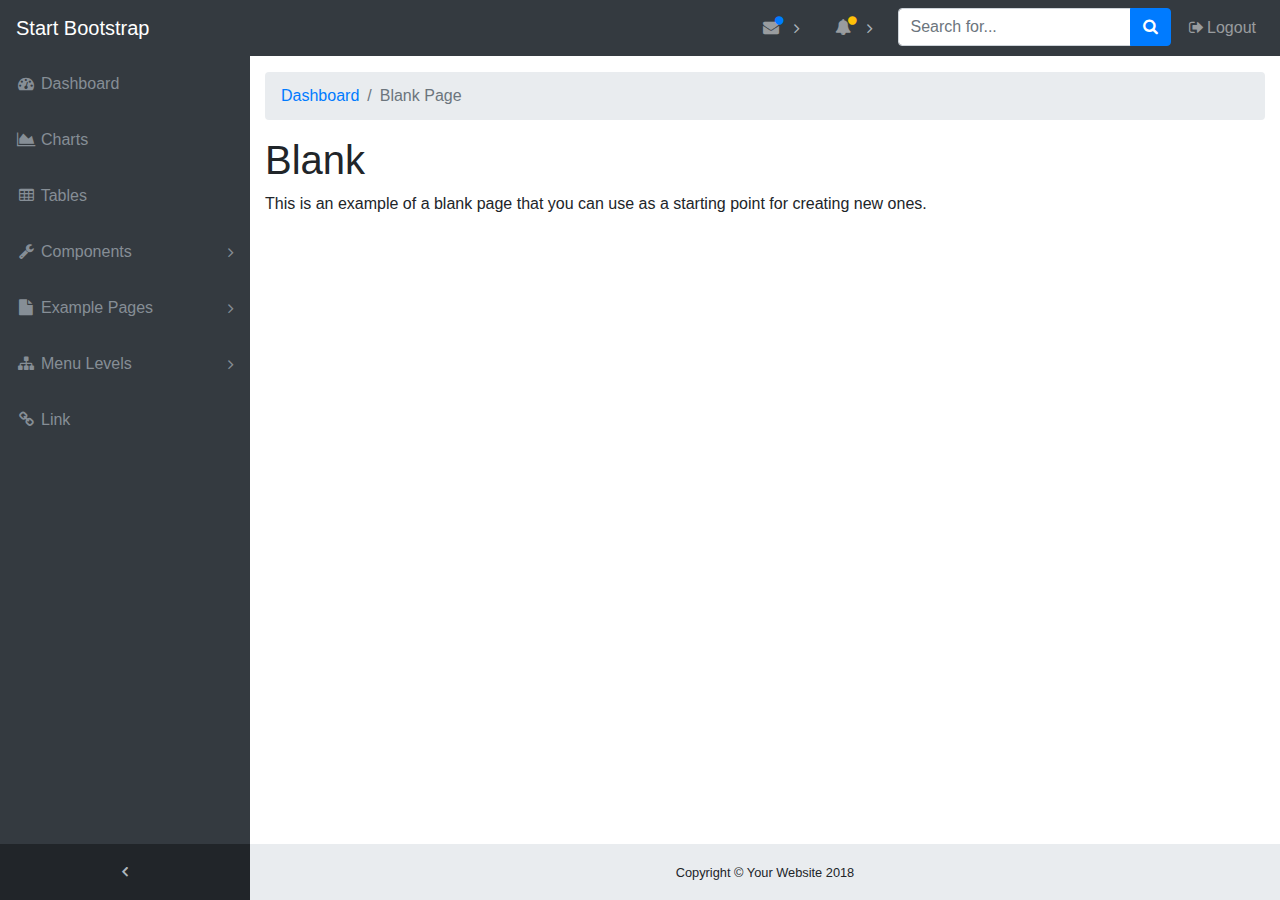
<file: login/blank.html>
<!DOCTYPE html>
<html lang="en">

<head>
  <meta charset="utf-8">
  <meta http-equiv="X-UA-Compatible" content="IE=edge">
  <meta name="viewport" content="width=device-width, initial-scale=1, shrink-to-fit=no">
  <meta name="description" content="">
  <meta name="author" content="">
  <title>SB Admin - Start Bootstrap Template</title>
  <!-- Bootstrap core CSS-->
  <link href="vendor/bootstrap/css/bootstrap.min.css" rel="stylesheet">
  <!-- Custom fonts for this template-->
  <link href="vendor/font-awesome/css/font-awesome.min.css" rel="stylesheet" type="text/css">
  <!-- Custom styles for this template-->
  <link href="css/sb-admin.css" rel="stylesheet">
</head>

<body class="fixed-nav sticky-footer bg-dark" id="page-top">
  <!-- Navigation-->
  <nav class="navbar navbar-expand-lg navbar-dark bg-dark fixed-top" id="mainNav">
    <a class="navbar-brand" href="index.html">Start Bootstrap</a>
    <button class="navbar-toggler navbar-toggler-right" type="button" data-toggle="collapse" data-target="#navbarResponsive" aria-controls="navbarResponsive" aria-expanded="false" aria-label="Toggle navigation">
      <span class="navbar-toggler-icon"></span>
    </button>
    <div class="collapse navbar-collapse" id="navbarResponsive">
      <ul class="navbar-nav navbar-sidenav" id="exampleAccordion">
        <li class="nav-item" data-toggle="tooltip" data-placement="right" title="Dashboard">
          <a class="nav-link" href="index.html">
            <i class="fa fa-fw fa-dashboard"></i>
            <span class="nav-link-text">Dashboard</span>
          </a>
        </li>
        <li class="nav-item" data-toggle="tooltip" data-placement="right" title="Charts">
          <a class="nav-link" href="charts.html">
            <i class="fa fa-fw fa-area-chart"></i>
            <span class="nav-link-text">Charts</span>
          </a>
        </li>
        <li class="nav-item" data-toggle="tooltip" data-placement="right" title="Tables">
          <a class="nav-link" href="tables.html">
            <i class="fa fa-fw fa-table"></i>
            <span class="nav-link-text">Tables</span>
          </a>
        </li>
        <li class="nav-item" data-toggle="tooltip" data-placement="right" title="Components">
          <a class="nav-link nav-link-collapse collapsed" data-toggle="collapse" href="#collapseComponents" data-parent="#exampleAccordion">
            <i class="fa fa-fw fa-wrench"></i>
            <span class="nav-link-text">Components</span>
          </a>
          <ul class="sidenav-second-level collapse" id="collapseComponents">
            <li>
              <a href="navbar.html">Navbar</a>
            </li>
            <li>
              <a href="cards.html">Cards</a>
            </li>
          </ul>
        </li>
        <li class="nav-item" data-toggle="tooltip" data-placement="right" title="Example Pages">
          <a class="nav-link nav-link-collapse collapsed" data-toggle="collapse" href="#collapseExamplePages" data-parent="#exampleAccordion">
            <i class="fa fa-fw fa-file"></i>
            <span class="nav-link-text">Example Pages</span>
          </a>
          <ul class="sidenav-second-level collapse" id="collapseExamplePages">
            <li>
              <a href="login.html">Login Page</a>
            </li>
            <li>
              <a href="register.html">Registration Page</a>
            </li>
            <li>
              <a href="forgot-password.html">Forgot Password Page</a>
            </li>
            <li>
              <a href="blank.html">Blank Page</a>
            </li>
          </ul>
        </li>
        <li class="nav-item" data-toggle="tooltip" data-placement="right" title="Menu Levels">
          <a class="nav-link nav-link-collapse collapsed" data-toggle="collapse" href="#collapseMulti" data-parent="#exampleAccordion">
            <i class="fa fa-fw fa-sitemap"></i>
            <span class="nav-link-text">Menu Levels</span>
          </a>
          <ul class="sidenav-second-level collapse" id="collapseMulti">
            <li>
              <a href="#">Second Level Item</a>
            </li>
            <li>
              <a href="#">Second Level Item</a>
            </li>
            <li>
              <a href="#">Second Level Item</a>
            </li>
            <li>
              <a class="nav-link-collapse collapsed" data-toggle="collapse" href="#collapseMulti2">Third Level</a>
              <ul class="sidenav-third-level collapse" id="collapseMulti2">
                <li>
                  <a href="#">Third Level Item</a>
                </li>
                <li>
                  <a href="#">Third Level Item</a>
                </li>
                <li>
                  <a href="#">Third Level Item</a>
                </li>
              </ul>
            </li>
          </ul>
        </li>
        <li class="nav-item" data-toggle="tooltip" data-placement="right" title="Link">
          <a class="nav-link" href="#">
            <i class="fa fa-fw fa-link"></i>
            <span class="nav-link-text">Link</span>
          </a>
        </li>
      </ul>
      <ul class="navbar-nav sidenav-toggler">
        <li class="nav-item">
          <a class="nav-link text-center" id="sidenavToggler">
            <i class="fa fa-fw fa-angle-left"></i>
          </a>
        </li>
      </ul>
      <ul class="navbar-nav ml-auto">
        <li class="nav-item dropdown">
          <a class="nav-link dropdown-toggle mr-lg-2" id="messagesDropdown" href="#" data-toggle="dropdown" aria-haspopup="true" aria-expanded="false">
            <i class="fa fa-fw fa-envelope"></i>
            <span class="d-lg-none">Messages
              <span class="badge badge-pill badge-primary">12 New</span>
            </span>
            <span class="indicator text-primary d-none d-lg-block">
              <i class="fa fa-fw fa-circle"></i>
            </span>
          </a>
          <div class="dropdown-menu" aria-labelledby="messagesDropdown">
            <h6 class="dropdown-header">New Messages:</h6>
            <div class="dropdown-divider"></div>
            <a class="dropdown-item" href="#">
              <strong>David Miller</strong>
              <span class="small float-right text-muted">11:21 AM</span>
              <div class="dropdown-message small">Hey there! This new version of SB Admin is pretty awesome! These messages clip off when they reach the end of the box so they don't overflow over to the sides!</div>
            </a>
            <div class="dropdown-divider"></div>
            <a class="dropdown-item" href="#">
              <strong>Jane Smith</strong>
              <span class="small float-right text-muted">11:21 AM</span>
              <div class="dropdown-message small">I was wondering if you could meet for an appointment at 3:00 instead of 4:00. Thanks!</div>
            </a>
            <div class="dropdown-divider"></div>
            <a class="dropdown-item" href="#">
              <strong>John Doe</strong>
              <span class="small float-right text-muted">11:21 AM</span>
              <div class="dropdown-message small">I've sent the final files over to you for review. When you're able to sign off of them let me know and we can discuss distribution.</div>
            </a>
            <div class="dropdown-divider"></div>
            <a class="dropdown-item small" href="#">View all messages</a>
          </div>
        </li>
        <li class="nav-item dropdown">
          <a class="nav-link dropdown-toggle mr-lg-2" id="alertsDropdown" href="#" data-toggle="dropdown" aria-haspopup="true" aria-expanded="false">
            <i class="fa fa-fw fa-bell"></i>
            <span class="d-lg-none">Alerts
              <span class="badge badge-pill badge-warning">6 New</span>
            </span>
            <span class="indicator text-warning d-none d-lg-block">
              <i class="fa fa-fw fa-circle"></i>
            </span>
          </a>
          <div class="dropdown-menu" aria-labelledby="alertsDropdown">
            <h6 class="dropdown-header">New Alerts:</h6>
            <div class="dropdown-divider"></div>
            <a class="dropdown-item" href="#">
              <span class="text-success">
                <strong>
                  <i class="fa fa-long-arrow-up fa-fw"></i>Status Update</strong>
              </span>
              <span class="small float-right text-muted">11:21 AM</span>
              <div class="dropdown-message small">This is an automated server response message. All systems are online.</div>
            </a>
            <div class="dropdown-divider"></div>
            <a class="dropdown-item" href="#">
              <span class="text-danger">
                <strong>
                  <i class="fa fa-long-arrow-down fa-fw"></i>Status Update</strong>
              </span>
              <span class="small float-right text-muted">11:21 AM</span>
              <div class="dropdown-message small">This is an automated server response message. All systems are online.</div>
            </a>
            <div class="dropdown-divider"></div>
            <a class="dropdown-item" href="#">
              <span class="text-success">
                <strong>
                  <i class="fa fa-long-arrow-up fa-fw"></i>Status Update</strong>
              </span>
              <span class="small float-right text-muted">11:21 AM</span>
              <div class="dropdown-message small">This is an automated server response message. All systems are online.</div>
            </a>
            <div class="dropdown-divider"></div>
            <a class="dropdown-item small" href="#">View all alerts</a>
          </div>
        </li>
        <li class="nav-item">
          <form class="form-inline my-2 my-lg-0 mr-lg-2">
            <div class="input-group">
              <input class="form-control" type="text" placeholder="Search for...">
              <span class="input-group-append">
                <button class="btn btn-primary" type="button">
                  <i class="fa fa-search"></i>
                </button>
              </span>
            </div>
          </form>
        </li>
        <li class="nav-item">
          <a class="nav-link" data-toggle="modal" data-target="#exampleModal">
            <i class="fa fa-fw fa-sign-out"></i>Logout</a>
        </li>
      </ul>
    </div>
  </nav>
  <div class="content-wrapper">
    <div class="container-fluid">
      <!-- Breadcrumbs-->
      <ol class="breadcrumb">
        <li class="breadcrumb-item">
          <a href="index.html">Dashboard</a>
        </li>
        <li class="breadcrumb-item active">Blank Page</li>
      </ol>
      <div class="row">
        <div class="col-12">
          <h1>Blank</h1>
          <p>This is an example of a blank page that you can use as a starting point for creating new ones.</p>
        </div>
      </div>
    </div>
    <!-- /.container-fluid-->
    <!-- /.content-wrapper-->
    <footer class="sticky-footer">
      <div class="container">
        <div class="text-center">
          <small>Copyright © Your Website 2018</small>
        </div>
      </div>
    </footer>
    <!-- Scroll to Top Button-->
    <a class="scroll-to-top rounded" href="#page-top">
      <i class="fa fa-angle-up"></i>
    </a>
    <!-- Logout Modal-->
    <div class="modal fade" id="exampleModal" tabindex="-1" role="dialog" aria-labelledby="exampleModalLabel" aria-hidden="true">
      <div class="modal-dialog" role="document">
        <div class="modal-content">
          <div class="modal-header">
            <h5 class="modal-title" id="exampleModalLabel">Ready to Leave?</h5>
            <button class="close" type="button" data-dismiss="modal" aria-label="Close">
              <span aria-hidden="true">×</span>
            </button>
          </div>
          <div class="modal-body">Select "Logout" below if you are ready to end your current session.</div>
          <div class="modal-footer">
            <button class="btn btn-secondary" type="button" data-dismiss="modal">Cancel</button>
            <a class="btn btn-primary" href="login.html">Logout</a>
          </div>
        </div>
      </div>
    </div>
    <!-- Bootstrap core JavaScript-->
    <script src="vendor/jquery/jquery.min.js"></script>
    <script src="vendor/bootstrap/js/bootstrap.bundle.min.js"></script>
    <!-- Core plugin JavaScript-->
    <script src="vendor/jquery-easing/jquery.easing.min.js"></script>
    <!-- Custom scripts for all pages-->
    <script src="js/sb-admin.min.js"></script>
  </div>
</body>

</html>
</file>
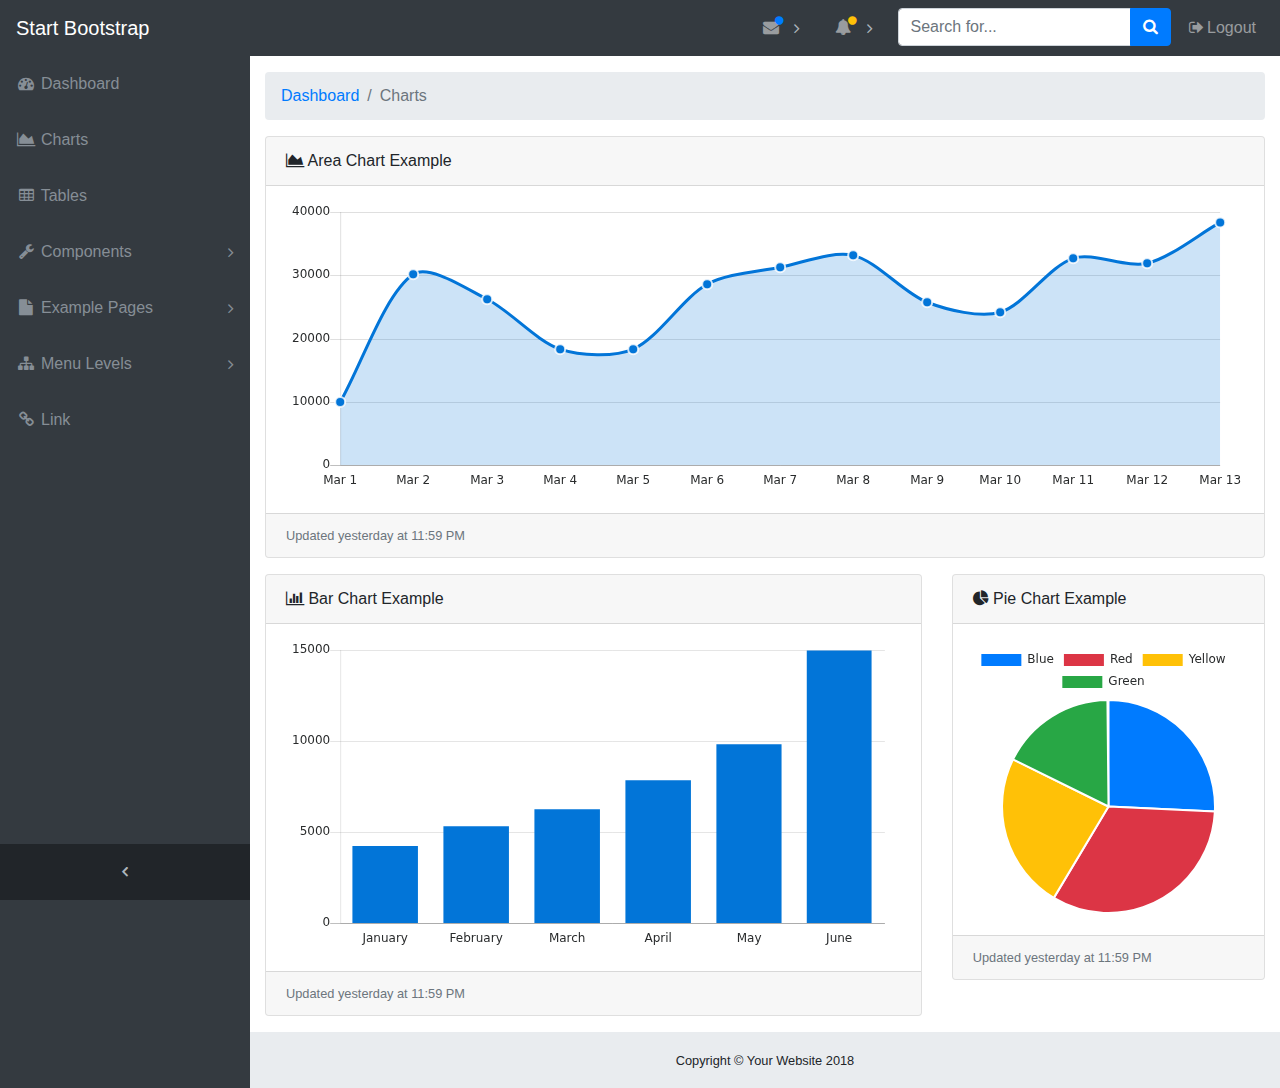
<file: login/charts.html>
<!DOCTYPE html>
<html lang="en">

<head>
  <meta charset="utf-8">
  <meta http-equiv="X-UA-Compatible" content="IE=edge">
  <meta name="viewport" content="width=device-width, initial-scale=1, shrink-to-fit=no">
  <meta name="description" content="">
  <meta name="author" content="">
  <title>SB Admin - Start Bootstrap Template</title>
  <!-- Bootstrap core CSS-->
  <link href="vendor/bootstrap/css/bootstrap.min.css" rel="stylesheet">
  <!-- Custom fonts for this template-->
  <link href="vendor/font-awesome/css/font-awesome.min.css" rel="stylesheet" type="text/css">
  <!-- Custom styles for this template-->
  <link href="css/sb-admin.css" rel="stylesheet">
</head>

<body class="fixed-nav sticky-footer bg-dark" id="page-top">
  <!-- Navigation-->
  <nav class="navbar navbar-expand-lg navbar-dark bg-dark fixed-top" id="mainNav">
    <a class="navbar-brand" href="index.html">Start Bootstrap</a>
    <button class="navbar-toggler navbar-toggler-right" type="button" data-toggle="collapse" data-target="#navbarResponsive" aria-controls="navbarResponsive" aria-expanded="false" aria-label="Toggle navigation">
      <span class="navbar-toggler-icon"></span>
    </button>
    <div class="collapse navbar-collapse" id="navbarResponsive">
      <ul class="navbar-nav navbar-sidenav" id="exampleAccordion">
        <li class="nav-item" data-toggle="tooltip" data-placement="right" title="Dashboard">
          <a class="nav-link" href="index.html">
            <i class="fa fa-fw fa-dashboard"></i>
            <span class="nav-link-text">Dashboard</span>
          </a>
        </li>
        <li class="nav-item" data-toggle="tooltip" data-placement="right" title="Charts">
          <a class="nav-link" href="charts.html">
            <i class="fa fa-fw fa-area-chart"></i>
            <span class="nav-link-text">Charts</span>
          </a>
        </li>
        <li class="nav-item" data-toggle="tooltip" data-placement="right" title="Tables">
          <a class="nav-link" href="tables.html">
            <i class="fa fa-fw fa-table"></i>
            <span class="nav-link-text">Tables</span>
          </a>
        </li>
        <li class="nav-item" data-toggle="tooltip" data-placement="right" title="Components">
          <a class="nav-link nav-link-collapse collapsed" data-toggle="collapse" href="#collapseComponents" data-parent="#exampleAccordion">
            <i class="fa fa-fw fa-wrench"></i>
            <span class="nav-link-text">Components</span>
          </a>
          <ul class="sidenav-second-level collapse" id="collapseComponents">
            <li>
              <a href="navbar.html">Navbar</a>
            </li>
            <li>
              <a href="cards.html">Cards</a>
            </li>
          </ul>
        </li>
        <li class="nav-item" data-toggle="tooltip" data-placement="right" title="Example Pages">
          <a class="nav-link nav-link-collapse collapsed" data-toggle="collapse" href="#collapseExamplePages" data-parent="#exampleAccordion">
            <i class="fa fa-fw fa-file"></i>
            <span class="nav-link-text">Example Pages</span>
          </a>
          <ul class="sidenav-second-level collapse" id="collapseExamplePages">
            <li>
              <a href="login.html">Login Page</a>
            </li>
            <li>
              <a href="register.html">Registration Page</a>
            </li>
            <li>
              <a href="forgot-password.html">Forgot Password Page</a>
            </li>
            <li>
              <a href="blank.html">Blank Page</a>
            </li>
          </ul>
        </li>
        <li class="nav-item" data-toggle="tooltip" data-placement="right" title="Menu Levels">
          <a class="nav-link nav-link-collapse collapsed" data-toggle="collapse" href="#collapseMulti" data-parent="#exampleAccordion">
            <i class="fa fa-fw fa-sitemap"></i>
            <span class="nav-link-text">Menu Levels</span>
          </a>
          <ul class="sidenav-second-level collapse" id="collapseMulti">
            <li>
              <a href="#">Second Level Item</a>
            </li>
            <li>
              <a href="#">Second Level Item</a>
            </li>
            <li>
              <a href="#">Second Level Item</a>
            </li>
            <li>
              <a class="nav-link-collapse collapsed" data-toggle="collapse" href="#collapseMulti2">Third Level</a>
              <ul class="sidenav-third-level collapse" id="collapseMulti2">
                <li>
                  <a href="#">Third Level Item</a>
                </li>
                <li>
                  <a href="#">Third Level Item</a>
                </li>
                <li>
                  <a href="#">Third Level Item</a>
                </li>
              </ul>
            </li>
          </ul>
        </li>
        <li class="nav-item" data-toggle="tooltip" data-placement="right" title="Link">
          <a class="nav-link" href="#">
            <i class="fa fa-fw fa-link"></i>
            <span class="nav-link-text">Link</span>
          </a>
        </li>
      </ul>
      <ul class="navbar-nav sidenav-toggler">
        <li class="nav-item">
          <a class="nav-link text-center" id="sidenavToggler">
            <i class="fa fa-fw fa-angle-left"></i>
          </a>
        </li>
      </ul>
      <ul class="navbar-nav ml-auto">
        <li class="nav-item dropdown">
          <a class="nav-link dropdown-toggle mr-lg-2" id="messagesDropdown" href="#" data-toggle="dropdown" aria-haspopup="true" aria-expanded="false">
            <i class="fa fa-fw fa-envelope"></i>
            <span class="d-lg-none">Messages
              <span class="badge badge-pill badge-primary">12 New</span>
            </span>
            <span class="indicator text-primary d-none d-lg-block">
              <i class="fa fa-fw fa-circle"></i>
            </span>
          </a>
          <div class="dropdown-menu" aria-labelledby="messagesDropdown">
            <h6 class="dropdown-header">New Messages:</h6>
            <div class="dropdown-divider"></div>
            <a class="dropdown-item" href="#">
              <strong>David Miller</strong>
              <span class="small float-right text-muted">11:21 AM</span>
              <div class="dropdown-message small">Hey there! This new version of SB Admin is pretty awesome! These messages clip off when they reach the end of the box so they don't overflow over to the sides!</div>
            </a>
            <div class="dropdown-divider"></div>
            <a class="dropdown-item" href="#">
              <strong>Jane Smith</strong>
              <span class="small float-right text-muted">11:21 AM</span>
              <div class="dropdown-message small">I was wondering if you could meet for an appointment at 3:00 instead of 4:00. Thanks!</div>
            </a>
            <div class="dropdown-divider"></div>
            <a class="dropdown-item" href="#">
              <strong>John Doe</strong>
              <span class="small float-right text-muted">11:21 AM</span>
              <div class="dropdown-message small">I've sent the final files over to you for review. When you're able to sign off of them let me know and we can discuss distribution.</div>
            </a>
            <div class="dropdown-divider"></div>
            <a class="dropdown-item small" href="#">View all messages</a>
          </div>
        </li>
        <li class="nav-item dropdown">
          <a class="nav-link dropdown-toggle mr-lg-2" id="alertsDropdown" href="#" data-toggle="dropdown" aria-haspopup="true" aria-expanded="false">
            <i class="fa fa-fw fa-bell"></i>
            <span class="d-lg-none">Alerts
              <span class="badge badge-pill badge-warning">6 New</span>
            </span>
            <span class="indicator text-warning d-none d-lg-block">
              <i class="fa fa-fw fa-circle"></i>
            </span>
          </a>
          <div class="dropdown-menu" aria-labelledby="alertsDropdown">
            <h6 class="dropdown-header">New Alerts:</h6>
            <div class="dropdown-divider"></div>
            <a class="dropdown-item" href="#">
              <span class="text-success">
                <strong>
                  <i class="fa fa-long-arrow-up fa-fw"></i>Status Update</strong>
              </span>
              <span class="small float-right text-muted">11:21 AM</span>
              <div class="dropdown-message small">This is an automated server response message. All systems are online.</div>
            </a>
            <div class="dropdown-divider"></div>
            <a class="dropdown-item" href="#">
              <span class="text-danger">
                <strong>
                  <i class="fa fa-long-arrow-down fa-fw"></i>Status Update</strong>
              </span>
              <span class="small float-right text-muted">11:21 AM</span>
              <div class="dropdown-message small">This is an automated server response message. All systems are online.</div>
            </a>
            <div class="dropdown-divider"></div>
            <a class="dropdown-item" href="#">
              <span class="text-success">
                <strong>
                  <i class="fa fa-long-arrow-up fa-fw"></i>Status Update</strong>
              </span>
              <span class="small float-right text-muted">11:21 AM</span>
              <div class="dropdown-message small">This is an automated server response message. All systems are online.</div>
            </a>
            <div class="dropdown-divider"></div>
            <a class="dropdown-item small" href="#">View all alerts</a>
          </div>
        </li>
        <li class="nav-item">
          <form class="form-inline my-2 my-lg-0 mr-lg-2">
            <div class="input-group">
              <input class="form-control" type="text" placeholder="Search for...">
              <span class="input-group-append">
                <button class="btn btn-primary" type="button">
                  <i class="fa fa-search"></i>
                </button>
              </span>
            </div>
          </form>
        </li>
        <li class="nav-item">
          <a class="nav-link" data-toggle="modal" data-target="#exampleModal">
            <i class="fa fa-fw fa-sign-out"></i>Logout</a>
        </li>
      </ul>
    </div>
  </nav>
  <div class="content-wrapper">
    <div class="container-fluid">
      <!-- Breadcrumbs-->
      <ol class="breadcrumb">
        <li class="breadcrumb-item">
          <a href="#">Dashboard</a>
        </li>
        <li class="breadcrumb-item active">Charts</li>
      </ol>
      <!-- Area Chart Example-->
      <div class="card mb-3">
        <div class="card-header">
          <i class="fa fa-area-chart"></i> Area Chart Example</div>
        <div class="card-body">
          <canvas id="myAreaChart" width="100%" height="30"></canvas>
        </div>
        <div class="card-footer small text-muted">Updated yesterday at 11:59 PM</div>
      </div>
      <div class="row">
        <div class="col-lg-8">
          <!-- Example Bar Chart Card-->
          <div class="card mb-3">
            <div class="card-header">
              <i class="fa fa-bar-chart"></i> Bar Chart Example</div>
            <div class="card-body">
              <canvas id="myBarChart" width="100" height="50"></canvas>
            </div>
            <div class="card-footer small text-muted">Updated yesterday at 11:59 PM</div>
          </div>
        </div>
        <div class="col-lg-4">
          <!-- Example Pie Chart Card-->
          <div class="card mb-3">
            <div class="card-header">
              <i class="fa fa-pie-chart"></i> Pie Chart Example</div>
            <div class="card-body">
              <canvas id="myPieChart" width="100%" height="100"></canvas>
            </div>
            <div class="card-footer small text-muted">Updated yesterday at 11:59 PM</div>
          </div>
        </div>
      </div>
    </div>
    <!-- /.container-fluid-->
    <!-- /.content-wrapper-->
    <footer class="sticky-footer">
      <div class="container">
        <div class="text-center">
          <small>Copyright © Your Website 2018</small>
        </div>
      </div>
    </footer>
    <!-- Scroll to Top Button-->
    <a class="scroll-to-top rounded" href="#page-top">
      <i class="fa fa-angle-up"></i>
    </a>
    <!-- Logout Modal-->
    <div class="modal fade" id="exampleModal" tabindex="-1" role="dialog" aria-labelledby="exampleModalLabel" aria-hidden="true">
      <div class="modal-dialog" role="document">
        <div class="modal-content">
          <div class="modal-header">
            <h5 class="modal-title" id="exampleModalLabel">Ready to Leave?</h5>
            <button class="close" type="button" data-dismiss="modal" aria-label="Close">
              <span aria-hidden="true">×</span>
            </button>
          </div>
          <div class="modal-body">Select "Logout" below if you are ready to end your current session.</div>
          <div class="modal-footer">
            <button class="btn btn-secondary" type="button" data-dismiss="modal">Cancel</button>
            <a class="btn btn-primary" href="login.html">Logout</a>
          </div>
        </div>
      </div>
    </div>
    <!-- Bootstrap core JavaScript-->
    <script src="vendor/jquery/jquery.min.js"></script>
    <script src="vendor/bootstrap/js/bootstrap.bundle.min.js"></script>
    <!-- Core plugin JavaScript-->
    <script src="vendor/jquery-easing/jquery.easing.min.js"></script>
    <!-- Page level plugin JavaScript-->
    <script src="vendor/chart.js/Chart.min.js"></script>
    <!-- Custom scripts for all pages-->
    <script src="js/sb-admin.min.js"></script>
    <!-- Custom scripts for this page-->
    <script src="js/sb-admin-charts.min.js"></script>
  </div>
</body>

</html>
</file>
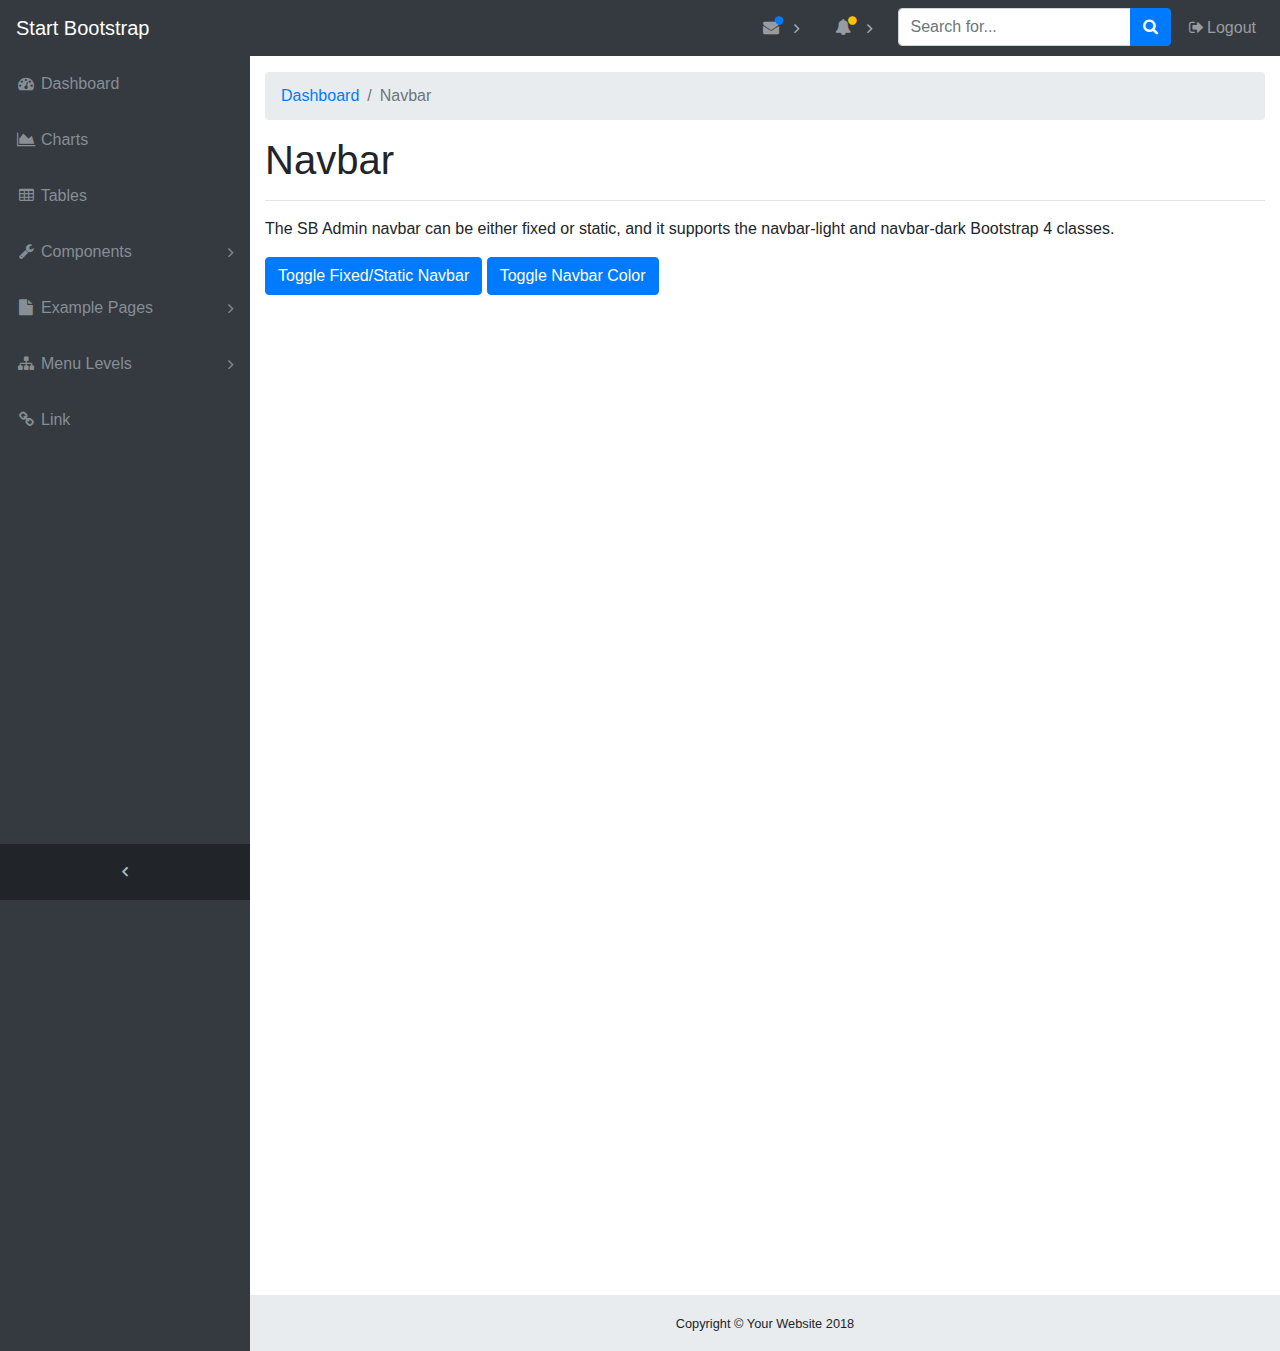
<file: login/navbar.html>
<!DOCTYPE html>
<html lang="en">

<head>
  <meta charset="utf-8">
  <meta http-equiv="X-UA-Compatible" content="IE=edge">
  <meta name="viewport" content="width=device-width, initial-scale=1, shrink-to-fit=no">
  <meta name="description" content="">
  <meta name="author" content="">
  <title>SB Admin - Start Bootstrap Template</title>
  <!-- Bootstrap core CSS-->
  <link href="vendor/bootstrap/css/bootstrap.min.css" rel="stylesheet">
  <!-- Custom fonts for this template-->
  <link href="vendor/font-awesome/css/font-awesome.min.css" rel="stylesheet" type="text/css">
  <!-- Custom styles for this template-->
  <link href="css/sb-admin.css" rel="stylesheet">
</head>

<body class="fixed-nav sticky-footer bg-dark" id="page-top">
  <!-- Navigation-->
  <nav class="navbar navbar-expand-lg navbar-dark bg-dark fixed-top" id="mainNav">
    <a class="navbar-brand" href="index.html">Start Bootstrap</a>
    <button class="navbar-toggler navbar-toggler-right" type="button" data-toggle="collapse" data-target="#navbarResponsive" aria-controls="navbarResponsive" aria-expanded="false" aria-label="Toggle navigation">
      <span class="navbar-toggler-icon"></span>
    </button>
    <div class="collapse navbar-collapse" id="navbarResponsive">
      <ul class="navbar-nav navbar-sidenav" id="exampleAccordion">
        <li class="nav-item" data-toggle="tooltip" data-placement="right" title="Dashboard">
          <a class="nav-link" href="index.html">
            <i class="fa fa-fw fa-dashboard"></i>
            <span class="nav-link-text">Dashboard</span>
          </a>
        </li>
        <li class="nav-item" data-toggle="tooltip" data-placement="right" title="Charts">
          <a class="nav-link" href="charts.html">
            <i class="fa fa-fw fa-area-chart"></i>
            <span class="nav-link-text">Charts</span>
          </a>
        </li>
        <li class="nav-item" data-toggle="tooltip" data-placement="right" title="Tables">
          <a class="nav-link" href="tables.html">
            <i class="fa fa-fw fa-table"></i>
            <span class="nav-link-text">Tables</span>
          </a>
        </li>
        <li class="nav-item" data-toggle="tooltip" data-placement="right" title="Components">
          <a class="nav-link nav-link-collapse collapsed" data-toggle="collapse" href="#collapseComponents" data-parent="#exampleAccordion">
            <i class="fa fa-fw fa-wrench"></i>
            <span class="nav-link-text">Components</span>
          </a>
          <ul class="sidenav-second-level collapse" id="collapseComponents">
            <li>
              <a href="navbar.html">Navbar</a>
            </li>
            <li>
              <a href="cards.html">Cards</a>
            </li>
          </ul>
        </li>
        <li class="nav-item" data-toggle="tooltip" data-placement="right" title="Example Pages">
          <a class="nav-link nav-link-collapse collapsed" data-toggle="collapse" href="#collapseExamplePages" data-parent="#exampleAccordion">
            <i class="fa fa-fw fa-file"></i>
            <span class="nav-link-text">Example Pages</span>
          </a>
          <ul class="sidenav-second-level collapse" id="collapseExamplePages">
            <li>
              <a href="login.html">Login Page</a>
            </li>
            <li>
              <a href="register.html">Registration Page</a>
            </li>
            <li>
              <a href="forgot-password.html">Forgot Password Page</a>
            </li>
            <li>
              <a href="blank.html">Blank Page</a>
            </li>
          </ul>
        </li>
        <li class="nav-item" data-toggle="tooltip" data-placement="right" title="Menu Levels">
          <a class="nav-link nav-link-collapse collapsed" data-toggle="collapse" href="#collapseMulti" data-parent="#exampleAccordion">
            <i class="fa fa-fw fa-sitemap"></i>
            <span class="nav-link-text">Menu Levels</span>
          </a>
          <ul class="sidenav-second-level collapse" id="collapseMulti">
            <li>
              <a href="#">Second Level Item</a>
            </li>
            <li>
              <a href="#">Second Level Item</a>
            </li>
            <li>
              <a href="#">Second Level Item</a>
            </li>
            <li>
              <a class="nav-link-collapse collapsed" data-toggle="collapse" href="#collapseMulti2">Third Level</a>
              <ul class="sidenav-third-level collapse" id="collapseMulti2">
                <li>
                  <a href="#">Third Level Item</a>
                </li>
                <li>
                  <a href="#">Third Level Item</a>
                </li>
                <li>
                  <a href="#">Third Level Item</a>
                </li>
              </ul>
            </li>
          </ul>
        </li>
        <li class="nav-item" data-toggle="tooltip" data-placement="right" title="Link">
          <a class="nav-link" href="#">
            <i class="fa fa-fw fa-link"></i>
            <span class="nav-link-text">Link</span>
          </a>
        </li>
      </ul>
      <ul class="navbar-nav sidenav-toggler">
        <li class="nav-item">
          <a class="nav-link text-center" id="sidenavToggler">
            <i class="fa fa-fw fa-angle-left"></i>
          </a>
        </li>
      </ul>
      <ul class="navbar-nav ml-auto">
        <li class="nav-item dropdown">
          <a class="nav-link dropdown-toggle mr-lg-2" id="messagesDropdown" href="#" data-toggle="dropdown" aria-haspopup="true" aria-expanded="false">
            <i class="fa fa-fw fa-envelope"></i>
            <span class="d-lg-none">Messages
              <span class="badge badge-pill badge-primary">12 New</span>
            </span>
            <span class="indicator text-primary d-none d-lg-block">
              <i class="fa fa-fw fa-circle"></i>
            </span>
          </a>
          <div class="dropdown-menu" aria-labelledby="messagesDropdown">
            <h6 class="dropdown-header">New Messages:</h6>
            <div class="dropdown-divider"></div>
            <a class="dropdown-item" href="#">
              <strong>David Miller</strong>
              <span class="small float-right text-muted">11:21 AM</span>
              <div class="dropdown-message small">Hey there! This new version of SB Admin is pretty awesome! These messages clip off when they reach the end of the box so they don't overflow over to the sides!</div>
            </a>
            <div class="dropdown-divider"></div>
            <a class="dropdown-item" href="#">
              <strong>Jane Smith</strong>
              <span class="small float-right text-muted">11:21 AM</span>
              <div class="dropdown-message small">I was wondering if you could meet for an appointment at 3:00 instead of 4:00. Thanks!</div>
            </a>
            <div class="dropdown-divider"></div>
            <a class="dropdown-item" href="#">
              <strong>John Doe</strong>
              <span class="small float-right text-muted">11:21 AM</span>
              <div class="dropdown-message small">I've sent the final files over to you for review. When you're able to sign off of them let me know and we can discuss distribution.</div>
            </a>
            <div class="dropdown-divider"></div>
            <a class="dropdown-item small" href="#">View all messages</a>
          </div>
        </li>
        <li class="nav-item dropdown">
          <a class="nav-link dropdown-toggle mr-lg-2" id="alertsDropdown" href="#" data-toggle="dropdown" aria-haspopup="true" aria-expanded="false">
            <i class="fa fa-fw fa-bell"></i>
            <span class="d-lg-none">Alerts
              <span class="badge badge-pill badge-warning">6 New</span>
            </span>
            <span class="indicator text-warning d-none d-lg-block">
              <i class="fa fa-fw fa-circle"></i>
            </span>
          </a>
          <div class="dropdown-menu" aria-labelledby="alertsDropdown">
            <h6 class="dropdown-header">New Alerts:</h6>
            <div class="dropdown-divider"></div>
            <a class="dropdown-item" href="#">
              <span class="text-success">
                <strong>
                  <i class="fa fa-long-arrow-up fa-fw"></i>Status Update</strong>
              </span>
              <span class="small float-right text-muted">11:21 AM</span>
              <div class="dropdown-message small">This is an automated server response message. All systems are online.</div>
            </a>
            <div class="dropdown-divider"></div>
            <a class="dropdown-item" href="#">
              <span class="text-danger">
                <strong>
                  <i class="fa fa-long-arrow-down fa-fw"></i>Status Update</strong>
              </span>
              <span class="small float-right text-muted">11:21 AM</span>
              <div class="dropdown-message small">This is an automated server response message. All systems are online.</div>
            </a>
            <div class="dropdown-divider"></div>
            <a class="dropdown-item" href="#">
              <span class="text-success">
                <strong>
                  <i class="fa fa-long-arrow-up fa-fw"></i>Status Update</strong>
              </span>
              <span class="small float-right text-muted">11:21 AM</span>
              <div class="dropdown-message small">This is an automated server response message. All systems are online.</div>
            </a>
            <div class="dropdown-divider"></div>
            <a class="dropdown-item small" href="#">View all alerts</a>
          </div>
        </li>
        <li class="nav-item">
          <form class="form-inline my-2 my-lg-0 mr-lg-2">
            <div class="input-group">
              <input class="form-control" type="text" placeholder="Search for...">
              <span class="input-group-append">
                <button class="btn btn-primary" type="button">
                  <i class="fa fa-search"></i>
                </button>
              </span>
            </div>
          </form>
        </li>
        <li class="nav-item">
          <a class="nav-link" data-toggle="modal" data-target="#exampleModal">
            <i class="fa fa-fw fa-sign-out"></i>Logout</a>
        </li>
      </ul>
    </div>
  </nav>
  <div class="content-wrapper">
    <div class="container-fluid">
      <!-- Breadcrumbs-->
      <ol class="breadcrumb">
        <li class="breadcrumb-item">
          <a href="#">Dashboard</a>
        </li>
        <li class="breadcrumb-item active">Navbar</li>
      </ol>
      <h1>Navbar</h1>
      <hr>
      <p>The SB Admin navbar can be either fixed or static, and it supports the navbar-light and navbar-dark Bootstrap 4 classes.</p>
      <a class="btn btn-primary" href="#" id="toggleNavPosition">Toggle Fixed/Static Navbar</a>
      <a class="btn btn-primary" href="#" id="toggleNavColor">Toggle Navbar Color</a>
      <!-- Blank div to give the page height to preview the fixed vs. static navbar-->
      <div style="height: 1000px;"></div>
    </div>
    <!-- /.container-fluid-->
    <!-- /.content-wrapper-->
    <footer class="sticky-footer">
      <div class="container">
        <div class="text-center">
          <small>Copyright © Your Website 2018</small>
        </div>
      </div>
    </footer>
    <!-- Scroll to Top Button-->
    <a class="scroll-to-top rounded" href="#page-top">
      <i class="fa fa-angle-up"></i>
    </a>
    <!-- Logout Modal-->
    <div class="modal fade" id="exampleModal" tabindex="-1" role="dialog" aria-labelledby="exampleModalLabel" aria-hidden="true">
      <div class="modal-dialog" role="document">
        <div class="modal-content">
          <div class="modal-header">
            <h5 class="modal-title" id="exampleModalLabel">Ready to Leave?</h5>
            <button class="close" type="button" data-dismiss="modal" aria-label="Close">
              <span aria-hidden="true">×</span>
            </button>
          </div>
          <div class="modal-body">Select "Logout" below if you are ready to end your current session.</div>
          <div class="modal-footer">
            <button class="btn btn-secondary" type="button" data-dismiss="modal">Cancel</button>
            <a class="btn btn-primary" href="login.html">Logout</a>
          </div>
        </div>
      </div>
    </div>
    <!-- Bootstrap core JavaScript-->
    <script src="vendor/jquery/jquery.min.js"></script>
    <script src="vendor/bootstrap/js/bootstrap.bundle.min.js"></script>
    <!-- Core plugin JavaScript-->
    <script src="vendor/jquery-easing/jquery.easing.min.js"></script>
    <!-- Custom scripts for all pages-->
    <script src="js/sb-admin.min.js"></script>
    <!-- Custom scripts for this page-->
    <!-- Toggle between fixed and static navbar-->
    <script>
    $('#toggleNavPosition').click(function() {
      $('body').toggleClass('fixed-nav');
      $('nav').toggleClass('fixed-top static-top');
    });

    </script>
    <!-- Toggle between dark and light navbar-->
    <script>
    $('#toggleNavColor').click(function() {
      $('nav').toggleClass('navbar-dark navbar-light');
      $('nav').toggleClass('bg-dark bg-light');
      $('body').toggleClass('bg-dark bg-light');
    });

    </script>
  </div>
</body>

</html>
</file>
<file: login/css/sb-admin.css>
html {
  position: relative;
  min-height: 100%;
}

body {
  overflow-x: hidden;
}

body.sticky-footer {
  margin-bottom: 56px;
}

body.sticky-footer .content-wrapper {
  min-height: calc(100vh - 56px - 56px);
}

body.fixed-nav {
  padding-top: 56px;
}

.content-wrapper {
  min-height: calc(100vh - 56px);
  padding-top: 1rem;
}

.scroll-to-top {
  position: fixed;
  right: 15px;
  bottom: 3px;
  display: none;
  width: 50px;
  height: 50px;
  text-align: center;
  color: white;
  background: rgba(52, 58, 64, 0.5);
  line-height: 45px;
}

.scroll-to-top:focus, .scroll-to-top:hover {
  color: white;
}

.scroll-to-top:hover {
  background: #343a40;
}

.scroll-to-top i {
  font-weight: 800;
}

.smaller {
  font-size: 0.7rem;
}

.o-hidden {
  overflow: hidden !important;
}

.z-0 {
  z-index: 0;
}

.z-1 {
  z-index: 1;
}

#mainNav .navbar-collapse {
  overflow: auto;
  max-height: 75vh;
}

#mainNav .navbar-collapse .navbar-nav .nav-item .nav-link {
  cursor: pointer;
}

#mainNav .navbar-collapse .navbar-sidenav .nav-link-collapse:after {
  float: right;
  content: '\f107';
  font-family: 'FontAwesome';
}

#mainNav .navbar-collapse .navbar-sidenav .nav-link-collapse.collapsed:after {
  content: '\f105';
}

#mainNav .navbar-collapse .navbar-sidenav .sidenav-second-level,
#mainNav .navbar-collapse .navbar-sidenav .sidenav-third-level {
  padding-left: 0;
}

#mainNav .navbar-collapse .navbar-sidenav .sidenav-second-level > li > a,
#mainNav .navbar-collapse .navbar-sidenav .sidenav-third-level > li > a {
  display: block;
  padding: 0.5em 0;
}

#mainNav .navbar-collapse .navbar-sidenav .sidenav-second-level > li > a:focus, #mainNav .navbar-collapse .navbar-sidenav .sidenav-second-level > li > a:hover,
#mainNav .navbar-collapse .navbar-sidenav .sidenav-third-level > li > a:focus,
#mainNav .navbar-collapse .navbar-sidenav .sidenav-third-level > li > a:hover {
  text-decoration: none;
}

#mainNav .navbar-collapse .navbar-sidenav .sidenav-second-level > li > a {
  padding-left: 1em;
}

#mainNav .navbar-collapse .navbar-sidenav .sidenav-third-level > li > a {
  padding-left: 2em;
}

#mainNav .navbar-collapse .sidenav-toggler {
  display: none;
}

#mainNav .navbar-collapse .navbar-nav > .nav-item.dropdown > .nav-link {
  position: relative;
  min-width: 45px;
}

#mainNav .navbar-collapse .navbar-nav > .nav-item.dropdown > .nav-link:after {
  float: right;
  width: auto;
  content: '\f105';
  border: none;
  font-family: 'FontAwesome';
}

#mainNav .navbar-collapse .navbar-nav > .nav-item.dropdown > .nav-link .indicator {
  position: absolute;
  top: 5px;
  left: 21px;
  font-size: 10px;
}

#mainNav .navbar-collapse .navbar-nav > .nav-item.dropdown.show > .nav-link:after {
  content: '\f107';
}

#mainNav .navbar-collapse .navbar-nav > .nav-item.dropdown .dropdown-menu > .dropdown-item > .dropdown-message {
  overflow: hidden;
  max-width: none;
  text-overflow: ellipsis;
}

@media (min-width: 992px) {
  #mainNav .navbar-brand {
    width: 250px;
  }
  #mainNav .navbar-collapse {
    overflow: visible;
    max-height: none;
  }
  #mainNav .navbar-collapse .navbar-sidenav {
    position: absolute;
    top: 0;
    left: 0;
    -webkit-flex-direction: column;
    -ms-flex-direction: column;
    flex-direction: column;
    margin-top: 56px;
  }
  #mainNav .navbar-collapse .navbar-sidenav > .nav-item {
    width: 250px;
    padding: 0;
  }
  #mainNav .navbar-collapse .navbar-sidenav > .nav-item > .nav-link {
    padding: 1em;
  }
  #mainNav .navbar-collapse .navbar-sidenav > .nav-item .sidenav-second-level,
  #mainNav .navbar-collapse .navbar-sidenav > .nav-item .sidenav-third-level {
    padding-left: 0;
    list-style: none;
  }
  #mainNav .navbar-collapse .navbar-sidenav > .nav-item .sidenav-second-level > li,
  #mainNav .navbar-collapse .navbar-sidenav > .nav-item .sidenav-third-level > li {
    width: 250px;
  }
  #mainNav .navbar-collapse .navbar-sidenav > .nav-item .sidenav-second-level > li > a,
  #mainNav .navbar-collapse .navbar-sidenav > .nav-item .sidenav-third-level > li > a {
    padding: 1em;
  }
  #mainNav .navbar-collapse .navbar-sidenav > .nav-item .sidenav-second-level > li > a {
    padding-left: 2.75em;
  }
  #mainNav .navbar-collapse .navbar-sidenav > .nav-item .sidenav-third-level > li > a {
    padding-left: 3.75em;
  }
  #mainNav .navbar-collapse .navbar-nav > .nav-item.dropdown > .nav-link {
    min-width: 0;
  }
  #mainNav .navbar-collapse .navbar-nav > .nav-item.dropdown > .nav-link:after {
    width: 24px;
    text-align: center;
  }
  #mainNav .navbar-collapse .navbar-nav > .nav-item.dropdown .dropdown-menu > .dropdown-item > .dropdown-message {
    max-width: 300px;
  }
}

#mainNav.fixed-top .sidenav-toggler {
  display: none;
}

@media (min-width: 992px) {
  #mainNav.fixed-top .navbar-sidenav {
    height: calc(100vh - 112px);
  }
  #mainNav.fixed-top .sidenav-toggler {
    position: absolute;
    top: 0;
    left: 0;
    display: flex;
    -webkit-flex-direction: column;
    -ms-flex-direction: column;
    flex-direction: column;
    margin-top: calc(100vh - 56px);
  }
  #mainNav.fixed-top .sidenav-toggler > .nav-item {
    width: 250px;
    padding: 0;
  }
  #mainNav.fixed-top .sidenav-toggler > .nav-item > .nav-link {
    padding: 1em;
  }
}

#mainNav.fixed-top.navbar-dark .sidenav-toggler {
  background-color: #212529;
}

#mainNav.fixed-top.navbar-dark .sidenav-toggler a i {
  color: #adb5bd;
}

#mainNav.fixed-top.navbar-light .sidenav-toggler {
  background-color: #dee2e6;
}

#mainNav.fixed-top.navbar-light .sidenav-toggler a i {
  color: rgba(0, 0, 0, 0.5);
}

body.sidenav-toggled #mainNav.fixed-top .sidenav-toggler {
  overflow-x: hidden;
  width: 55px;
}

body.sidenav-toggled #mainNav.fixed-top .sidenav-toggler .nav-item,
body.sidenav-toggled #mainNav.fixed-top .sidenav-toggler .nav-link {
  width: 55px !important;
}

body.sidenav-toggled #mainNav.fixed-top #sidenavToggler i {
  -webkit-transform: scaleX(-1);
  -moz-transform: scaleX(-1);
  -o-transform: scaleX(-1);
  transform: scaleX(-1);
  filter: FlipH;
  -ms-filter: 'FlipH';
}

#mainNav.static-top .sidenav-toggler {
  display: none;
}

@media (min-width: 992px) {
  #mainNav.static-top .sidenav-toggler {
    display: flex;
  }
}

body.sidenav-toggled #mainNav.static-top #sidenavToggler i {
  -webkit-transform: scaleX(-1);
  -moz-transform: scaleX(-1);
  -o-transform: scaleX(-1);
  transform: scaleX(-1);
  filter: FlipH;
  -ms-filter: 'FlipH';
}

.content-wrapper {
  overflow-x: hidden;
  background: white;
}

@media (min-width: 992px) {
  .content-wrapper {
    margin-left: 250px;
  }
}

#sidenavToggler i {
  font-weight: 800;
}

.navbar-sidenav-tooltip.show {
  display: none;
}

@media (min-width: 992px) {
  body.sidenav-toggled .content-wrapper {
    margin-left: 55px;
  }
}

body.sidenav-toggled .navbar-sidenav {
  width: 55px;
}

body.sidenav-toggled .navbar-sidenav .nav-link-text {
  display: none;
}

body.sidenav-toggled .navbar-sidenav .nav-item,
body.sidenav-toggled .navbar-sidenav .nav-link {
  width: 55px !important;
}

body.sidenav-toggled .navbar-sidenav .nav-item:after,
body.sidenav-toggled .navbar-sidenav .nav-link:after {
  display: none;
}

body.sidenav-toggled .navbar-sidenav .nav-item {
  white-space: nowrap;
}

body.sidenav-toggled .navbar-sidenav-tooltip.show {
  display: flex;
}

#mainNav.navbar-dark .navbar-collapse .navbar-sidenav .nav-link-collapse:after {
  color: #868e96;
}

#mainNav.navbar-dark .navbar-collapse .navbar-sidenav > .nav-item > .nav-link {
  color: #868e96;
}

#mainNav.navbar-dark .navbar-collapse .navbar-sidenav > .nav-item > .nav-link:hover {
  color: #adb5bd;
}

#mainNav.navbar-dark .navbar-collapse .navbar-sidenav > .nav-item .sidenav-second-level > li > a,
#mainNav.navbar-dark .navbar-collapse .navbar-sidenav > .nav-item .sidenav-third-level > li > a {
  color: #868e96;
}

#mainNav.navbar-dark .navbar-collapse .navbar-sidenav > .nav-item .sidenav-second-level > li > a:focus, #mainNav.navbar-dark .navbar-collapse .navbar-sidenav > .nav-item .sidenav-second-level > li > a:hover,
#mainNav.navbar-dark .navbar-collapse .navbar-sidenav > .nav-item .sidenav-third-level > li > a:focus,
#mainNav.navbar-dark .navbar-collapse .navbar-sidenav > .nav-item .sidenav-third-level > li > a:hover {
  color: #adb5bd;
}

#mainNav.navbar-dark .navbar-collapse .navbar-nav > .nav-item.dropdown > .nav-link:after {
  color: #adb5bd;
}

@media (min-width: 992px) {
  #mainNav.navbar-dark .navbar-collapse .navbar-sidenav {
    background: #343a40;
  }
  #mainNav.navbar-dark .navbar-collapse .navbar-sidenav li.active a {
    color: white !important;
    background-color: #495057;
  }
  #mainNav.navbar-dark .navbar-collapse .navbar-sidenav li.active a:focus, #mainNav.navbar-dark .navbar-collapse .navbar-sidenav li.active a:hover {
    color: white;
  }
  #mainNav.navbar-dark .navbar-collapse .navbar-sidenav > .nav-item .sidenav-second-level,
  #mainNav.navbar-dark .navbar-collapse .navbar-sidenav > .nav-item .sidenav-third-level {
    background: #343a40;
  }
}

#mainNav.navbar-light .navbar-collapse .navbar-sidenav .nav-link-collapse:after {
  color: rgba(0, 0, 0, 0.5);
}

#mainNav.navbar-light .navbar-collapse .navbar-sidenav > .nav-item > .nav-link {
  color: rgba(0, 0, 0, 0.5);
}

#mainNav.navbar-light .navbar-collapse .navbar-sidenav > .nav-item > .nav-link:hover {
  color: rgba(0, 0, 0, 0.7);
}

#mainNav.navbar-light .navbar-collapse .navbar-sidenav > .nav-item .sidenav-second-level > li > a,
#mainNav.navbar-light .navbar-collapse .navbar-sidenav > .nav-item .sidenav-third-level > li > a {
  color: rgba(0, 0, 0, 0.5);
}

#mainNav.navbar-light .navbar-collapse .navbar-sidenav > .nav-item .sidenav-second-level > li > a:focus, #mainNav.navbar-light .navbar-collapse .navbar-sidenav > .nav-item .sidenav-second-level > li > a:hover,
#mainNav.navbar-light .navbar-collapse .navbar-sidenav > .nav-item .sidenav-third-level > li > a:focus,
#mainNav.navbar-light .navbar-collapse .navbar-sidenav > .nav-item .sidenav-third-level > li > a:hover {
  color: rgba(0, 0, 0, 0.7);
}

#mainNav.navbar-light .navbar-collapse .navbar-nav > .nav-item.dropdown > .nav-link:after {
  color: rgba(0, 0, 0, 0.5);
}

@media (min-width: 992px) {
  #mainNav.navbar-light .navbar-collapse .navbar-sidenav {
    background: #f8f9fa;
  }
  #mainNav.navbar-light .navbar-collapse .navbar-sidenav li.active a {
    color: #000 !important;
    background-color: #e9ecef;
  }
  #mainNav.navbar-light .navbar-collapse .navbar-sidenav li.active a:focus, #mainNav.navbar-light .navbar-collapse .navbar-sidenav li.active a:hover {
    color: #000;
  }
  #mainNav.navbar-light .navbar-collapse .navbar-sidenav > .nav-item .sidenav-second-level,
  #mainNav.navbar-light .navbar-collapse .navbar-sidenav > .nav-item .sidenav-third-level {
    background: #f8f9fa;
  }
}

.card-body-icon {
  position: absolute;
  z-index: 0;
  top: -25px;
  right: -25px;
  font-size: 5rem;
  -webkit-transform: rotate(15deg);
  -ms-transform: rotate(15deg);
  transform: rotate(15deg);
}

@media (min-width: 576px) {
  .card-columns {
    column-count: 1;
  }
}

@media (min-width: 768px) {
  .card-columns {
    column-count: 2;
  }
}

@media (min-width: 1200px) {
  .card-columns {
    column-count: 2;
  }
}

.card-login {
  max-width: 25rem;
}
.profile-img-card {
    width: 126px;
    height: 106px;
    margin: 0 auto 10px;
    display: block;
    -moz-border-radius: 50%;
    -webkit-border-radius: 50%;
    border-radius: 50%;
}

.card-register {
  max-width: 40rem;
}

footer.sticky-footer {
  position: absolute;
  right: 0;
  bottom: 0;
  width: 100%;
  height: 56px;
  background-color: #e9ecef;
  line-height: 55px;
}

@media (min-width: 992px) {
  footer.sticky-footer {
    width: calc(100% - 250px);
  }
}

@media (min-width: 992px) {
  body.sidenav-toggled footer.sticky-footer {
    width: calc(100% - 55px);
  }
}
</file>
